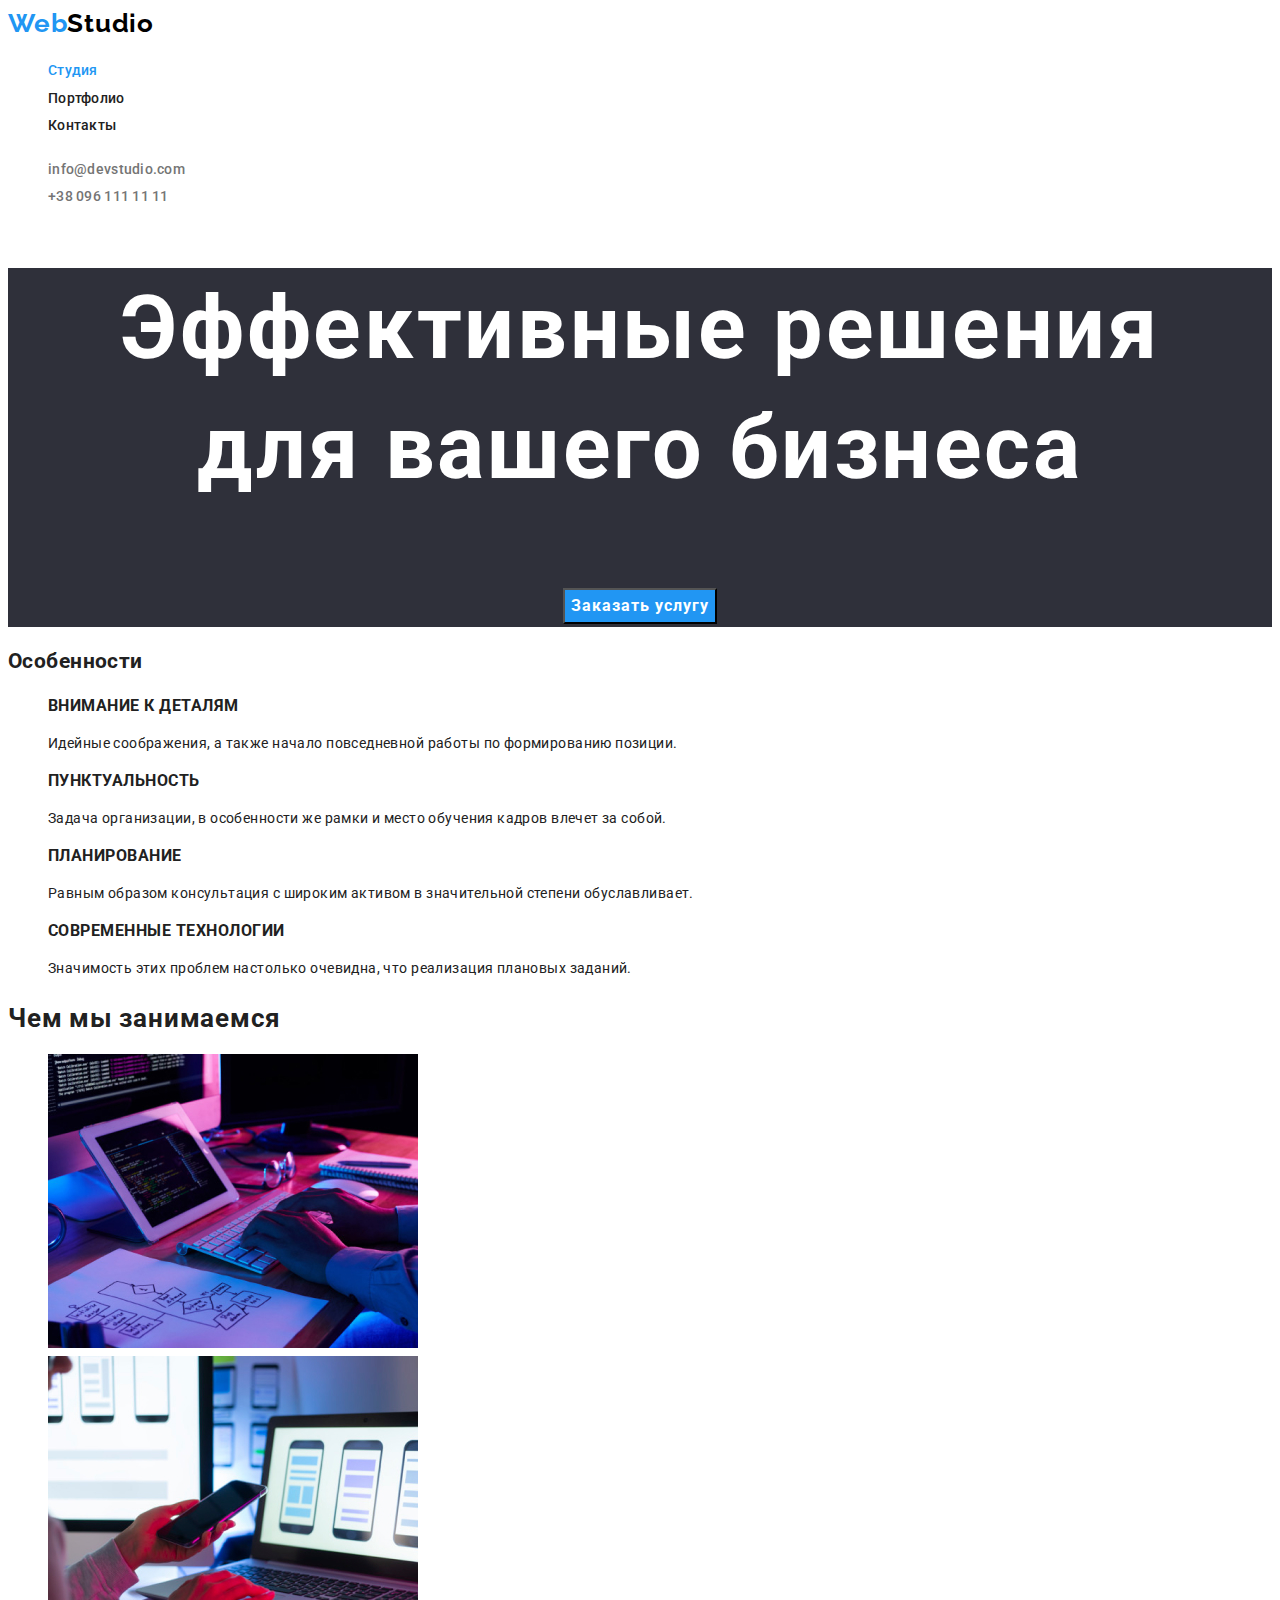
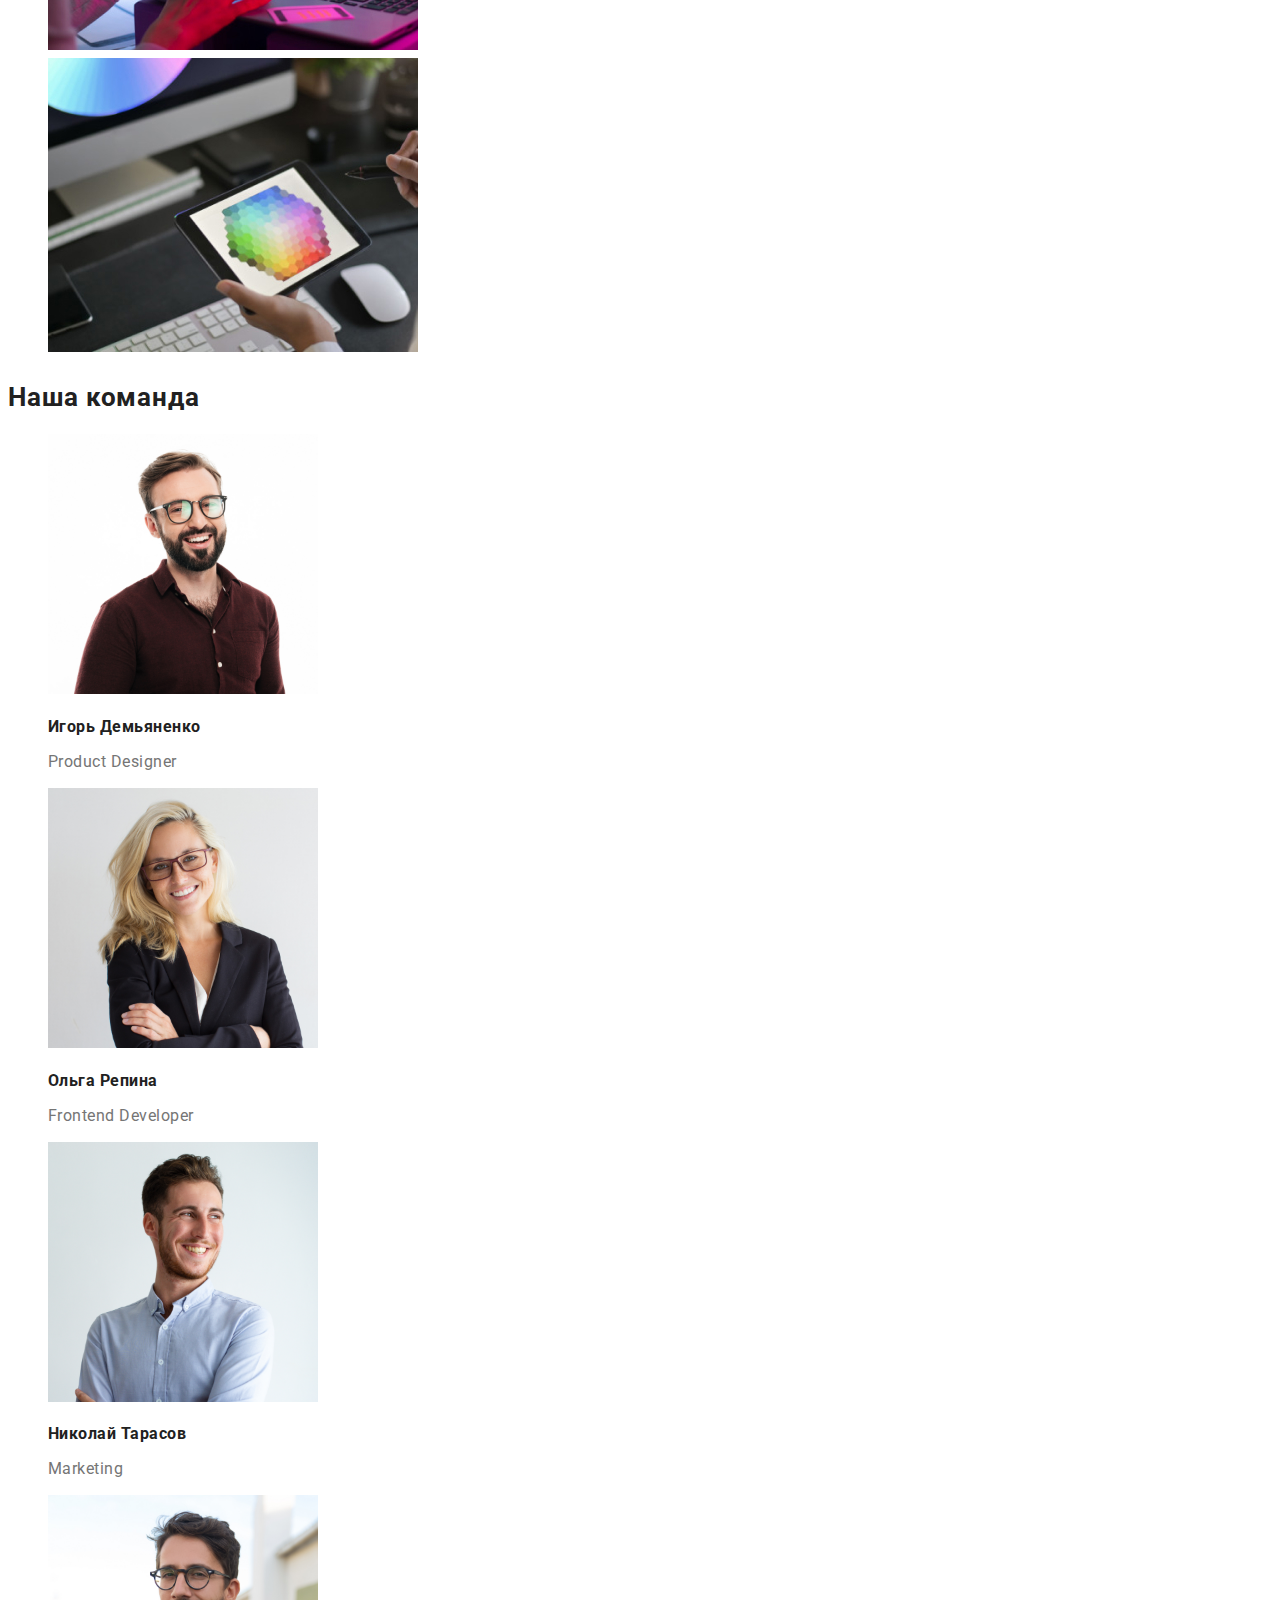
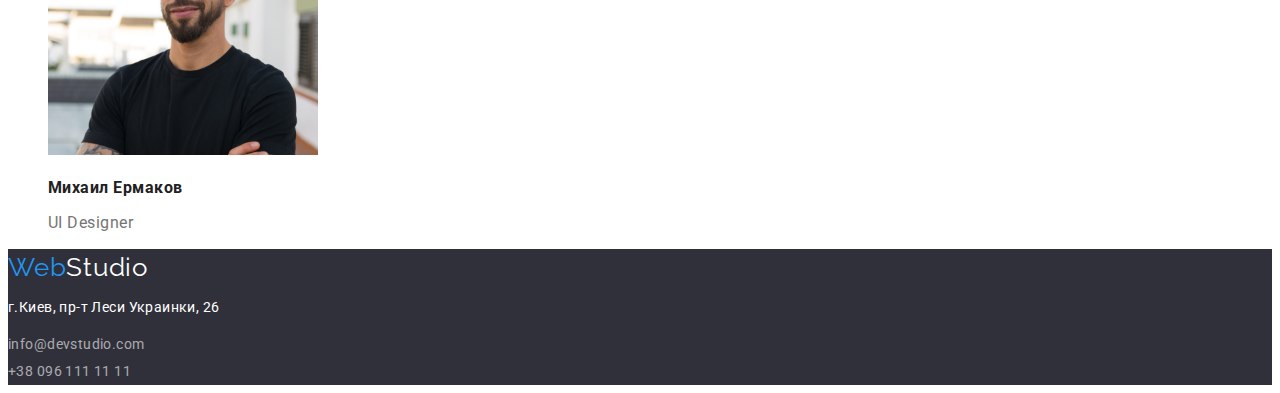
<file: index.html>
<!DOCTYPE html>
<html lang="ru">
    <head>
        <meta charset="UTF-8">
        <meta http-equiv="X-UA-Compatible" content="IE=edge">
        <meta name="viewport" content="width=device-width, initial-scale=1.0">
        <title>Document</title>
        <link rel="preconnect" href="https://fonts.googleapis.com">
        <link rel="preconnect" href="https://fonts.gstatic.com" crossorigin>
        <link href="https://fonts.googleapis.com/css2?family=Raleway:wght@700&family=Roboto:wght@400;500;700;900&display=swap"
            rel="stylesheet">
        <link rel="stylesheet" href="css/styles.css">
    </head>
    
    <body>
        <header>
            <nav>
                <a href="./index.html" class="logo"><span style="color: #2196F3;">Web</span>Studio</a>
                <ul class="site-nav list">
                    <li>
                        <a href="./index.html" class="link-current">Студия</a>
                    </li>
                    <li>
                        <a href="./portfolio.html" class="link">Портфолио</a>
                    </li>
                    <li>
                        <a href="" class="link">Контакты</a>
                    </li>
                </ul>
            </nav>
            <ul class="site-nav list">
                <li><a href="mailto:info@devstudio.com" class="link-nav">info@devstudio.com</a></li>
                <li><a href="tel:+380961111111" class="link-nav">+38 096 111 11 11</a></li>
            </ul>
        </header>
    
        <main>
            <section class="section-header">
                <h1>Эффективные решения <br> для вашего бизнеса</h1>
                <button type="button" class="button">Заказать услугу</button>
            </section>
    
            <section class="section">
                <h2 class="unvisible">Особенности</h2>
                <ul class="list">
                    <li>
                        <h3 class="title-third">Внимание к деталям</h3>
                        <p>Идейные соображения, а также начало повседневной работы по формированию позиции.</p>
                    </li>
                    <li>
                        <h3 class="title-third">Пунктуальность</h3>
                        <p>Задача организации, в особенности же рамки и место обучения кадров влечет за собой.</p>
                    </li>
                    <li>
                        <h3 class="title-third">Планирование</h3>
                        <p>Равным образом консультация с широким активом в значительной степени обуславливает.</p>
                    </li>
                    <li>
                        <h3 class="title-third">Современные технологии</h3>
                        <p>Значимость этих проблем настолько очевидна, что реализация плановых заданий.</p>
                    </li>
                </ul>
            </section>
    
            <section class="section">
                <h2 class="title-secondary">Чем мы занимаемся</h2>
                <ul class="list">
                    <li><img src="./images/box1.jpg" alt="написание програм" width="370"></li>
                    <li><img src="./images/box2.jpg" alt="разработка мобильной версии" width="370"></li>
                    <li><img src="./images/box3.jpg" alt="различные цветовые решения" width="370"></li>
                </ul>
            </section>
            <section class="section">
                <h2 class="title-secondary">Наша команда</h2>
                <ul class="list">
                    <li>
                        <img src="./images/team-card1.jpg" alt="Игорь Демьяненко" width="270">
                        <h3 class="title-names">Игорь Демьяненко</h3>
                        <p class="text" lang="en">Product Designer</p>
                    </li>
                    <li>
                        <img src="./images/team-card2.jpg" alt="Ольга Репина" width="270">
                        <h3 class="title-names">Ольга Репина</h3>
                        <p class="text" lang="en">Frontend Developer</p>
                    </li>
                    <li>
                        <img src="./images/team-card3.jpg" alt="Николай Тарасов" width="270">
                        <h3 class="title-names">Николай Тарасов</h3>
                        <p class="text" lang="en">Marketing</p>
                    </li>
                    <li>
                        <img src="./images/team-card4.jpg" alt="Михаил Ермаков" width="270">
                        <h3 class="title-names">Михаил Ермаков</h3>
                        <p class="text" lang="en">UI Designer</p>
                    </li>
    
                </ul>
            </section>
    
        </main>
    
        <footer class="footer">
            <a href="./index.html" class="logo"><span style="color: var(--accent-color);">Web</span>Studio</a>
            <address>
                <p class="adress">г.Киев, пр-т Леси Украинки, 26</p>
                <a href="mailto:info@devstudio.com" class="link">info@devstudio.com</a><br>
                <a href="tel:+380961111111" class="link">+38 096 111 11 11</a>
            </address>
        </footer>
    
    </body>
    
    </html>
</file>
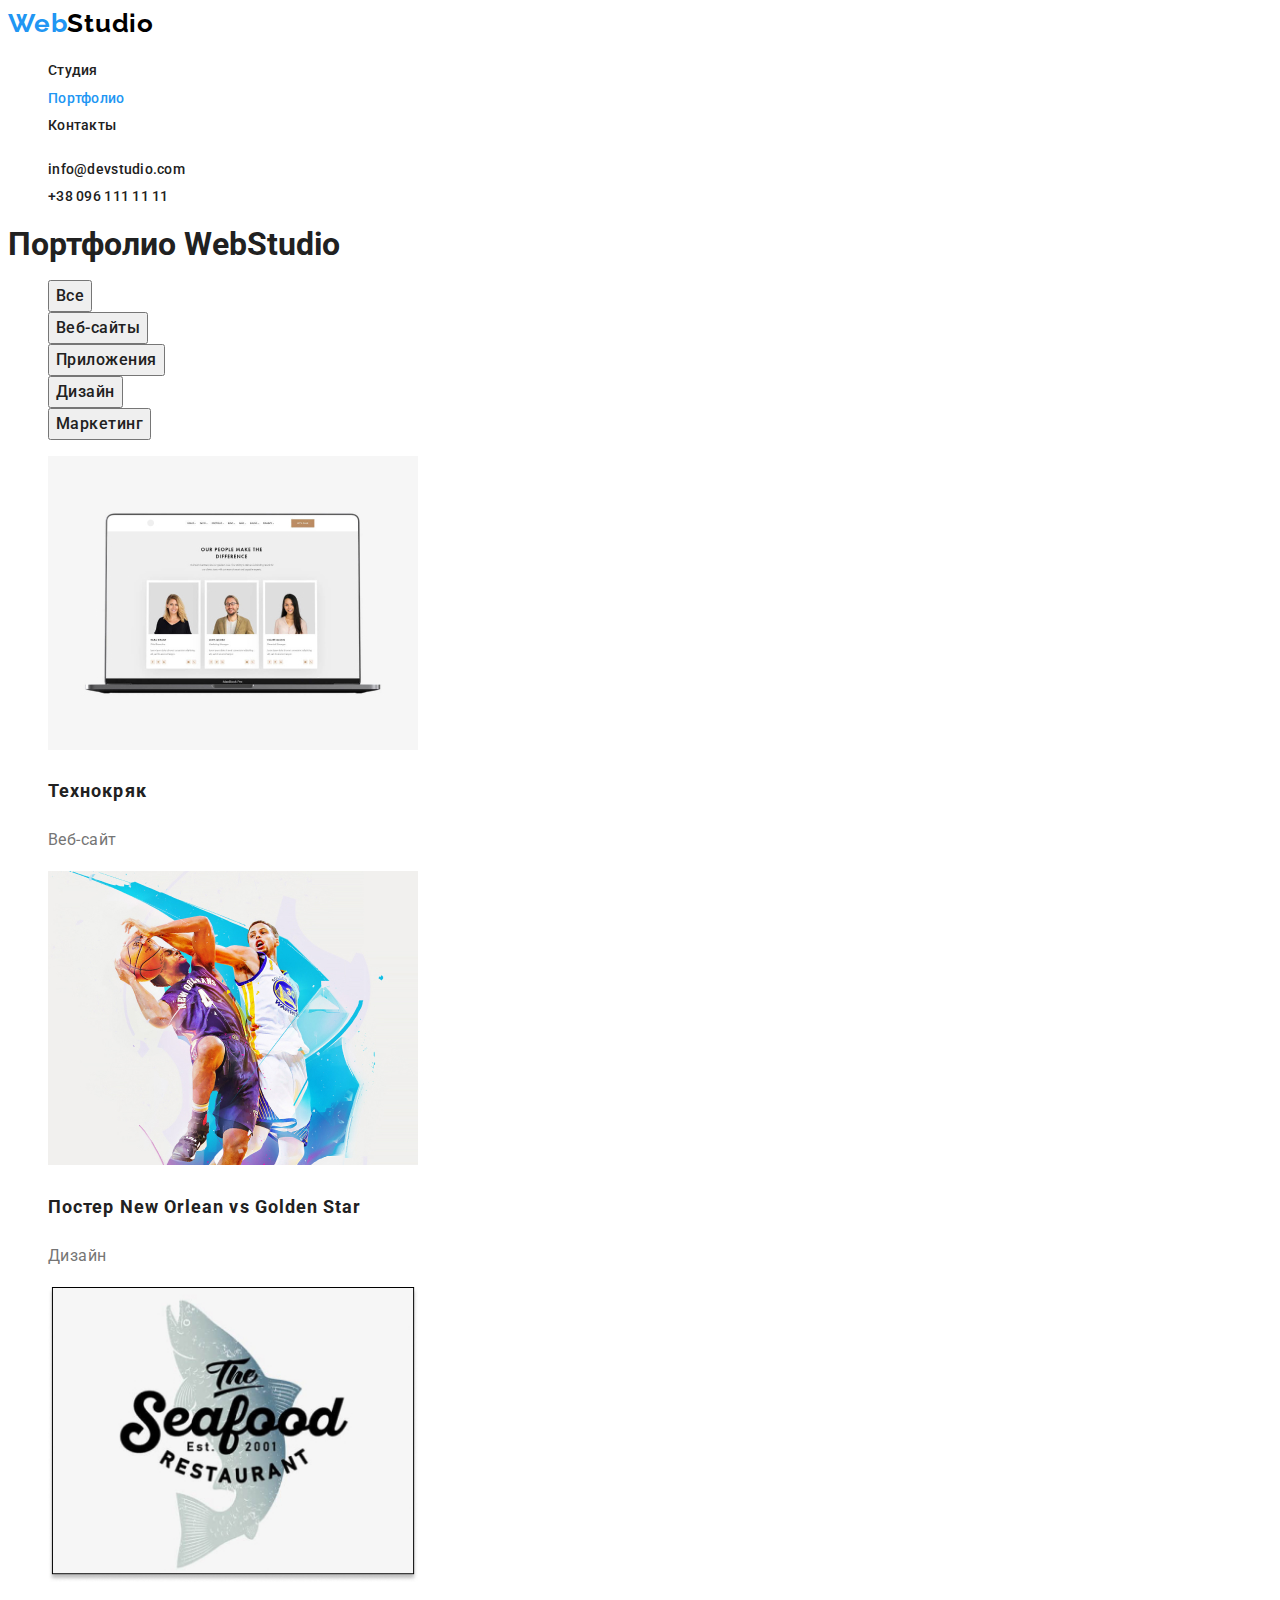
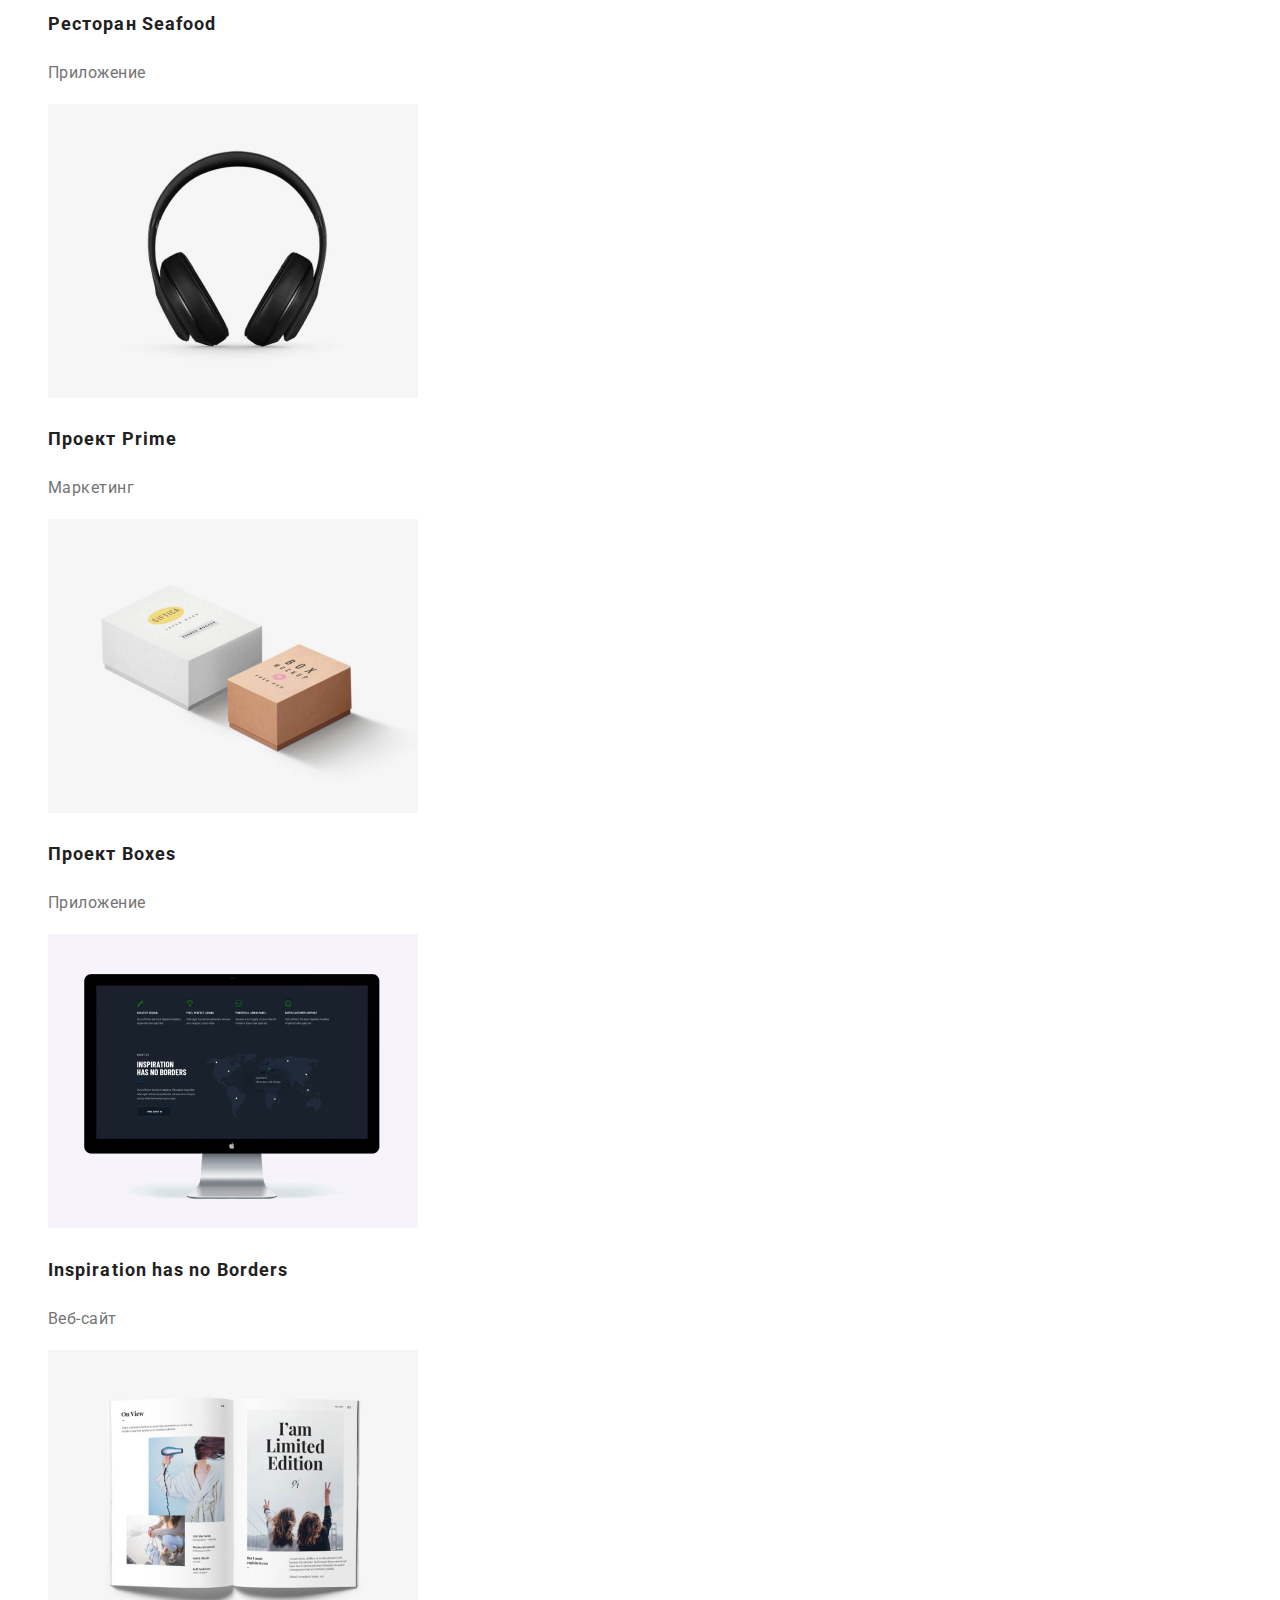
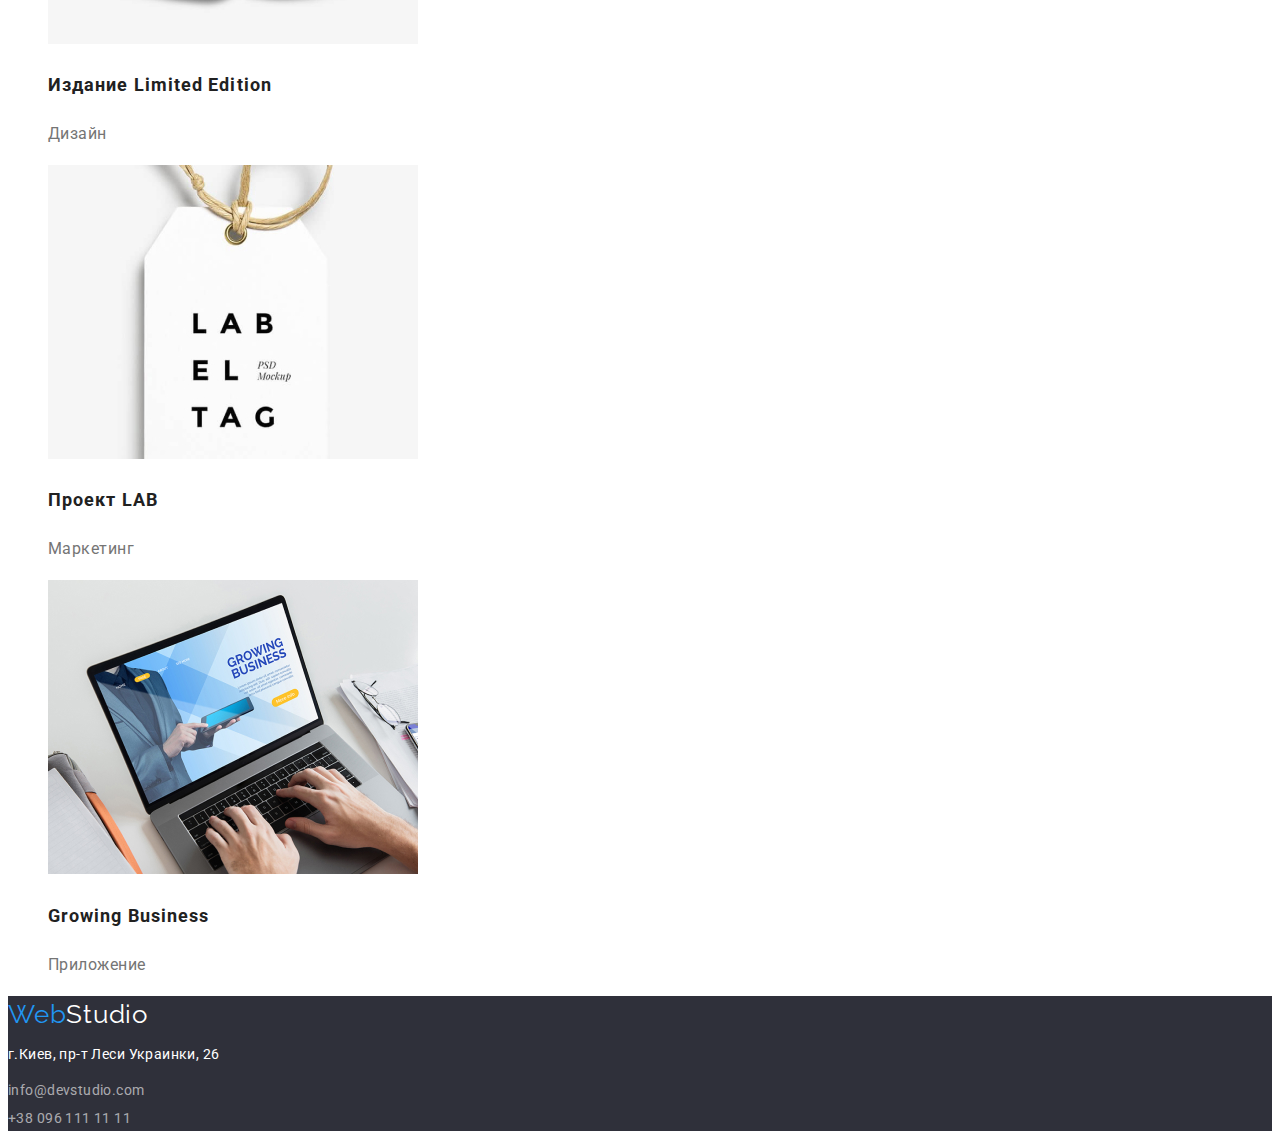
<file: portfolio.html>
<!DOCTYPE html>
<html lang="ru">
    <head>
        <meta charset="UTF-8">
        <meta http-equiv="X-UA-Compatible" content="IE=edge">
        <meta name="viewport" content="width=device-width, initial-scale=1.0">
        <title>Document</title>
        <link rel="preconnect" href="https://fonts.googleapis.com">
        <link rel="preconnect" href="https://fonts.gstatic.com" crossorigin>
        <link
            href="https://fonts.googleapis.com/css2?family=Raleway:wght@700&family=Roboto:wght@400;500;700;900&display=swap"
            rel="stylesheet">
        <link rel="stylesheet" href="css/styles.css">
    </head>
    
    <body>
        <header>
            <nav>
                <a href="./index.html" class="logo"><span style="color: var(--accent-color)">Web</span>Studio</a>
                <ul class="site-nav list">
                    <li>
                        <a href="./index.html" class="link">Студия</a>
                    </li>
                    <li>
                        <a href="./portfolio.html" class="link-current">Портфолио</a>
                    </li>
                    <li>
                        <a href="" class="link">Контакты</a>
                    </li>
                </ul>
            </nav>
            <ul class="site-nav list">
                <li><a href="mailto:info@devstudio.com" class="link">info@devstudio.com</a></li>
                <li><a href="tel:+380961111111" class="link">+38 096 111 11 11</a></li>
            </ul>
        </header>

        <main>
        <section class="section-portfolio">
                <h1>Портфолио WebStudio</h1>
                <ul class="list">
                    <li><button class="filter" type="button">Все</button></li>
                    <li><button class="filter" type="button">Веб-сайты</button></li>
                    <li><button class="filter" type="button">Приложения</button></li>
                    <li><button class="filter" type="button">Дизайн</button></li>
                    <li><button class="filter" type="button">Маркетинг</button></li>
                </ul>
                <ul class="list"> 
                    <li>
                        <a href="" class="free-line">
                            <img src="./images/images-portfolio/project1.jpg" alt="Технокряк" width="370">
                            <h2 class="title-secondary">Технокряк</h2>
                            <p class="text">Веб-сайт</p>
                        </a>
                    </li>
                    <li>
                        <a href="" class="free-line">
                            <img src="./images/images-portfolio/project2.jpg" alt="Постер" width="370">
                            <h2 class="title-secondary">Постер <span lang="en">New Orlean vs Golden Star</span></h2>
                            <p class="text">Дизайн</p>
                        </a>
                    </li>
                    <li>
                        <a href="" class="free-line">
                            <img src="./images/images-portfolio/project3.jpg" alt="Ресторан Seafood" width="370">
                            <h2 class="title-secondary">Ресторан <span lang="en">Seafood</span></h2>
                            <p class="text">Приложение</p>
                        </a>
                    </li>
                    <li>
                        <a href="" class="free-line">
                            <img src="./images/images-portfolio/project4.jpg" alt="Проект Prime" width="370">
                            <h2 class="title-secondary">Проект <span lang="en">Prime</span></h2>
                            <p class="text">Маркетинг</p>
                        </a>
                    </li>
                    <li>
                        <a href="" class="free-line">
                            <img src="./images/images-portfolio/project5.jpg" alt="Проект Boxes" width="370">
                            <h2 class="title-secondary">Проект <span lang="en">Boxes</span></h2>
                            <p class="text">Приложение</p>
                        </a>
                    </li>
                    <li>
                        <a href="" class="free-line">
                            <img src="./images/images-portfolio/project6.jpg" alt="Inspiration has no Borders" width="370">
                            <h2 class="title-secondary" lang="en">Inspiration has no Borders</h2>
                            <p class="text">Веб-сайт</p>
                        </a>
                    </li>
                    <li>
                        <a href="" class="free-line">
                            <img src="./images/images-portfolio/project7.jpg" alt="Издание Limited Edition" width="370">
                            <h2 class="title-secondary">Издание <span lang="en">Limited Edition</span></h2>
                            <p class="text">Дизайн</p>
                        </a>
                    </li>
                    <li>
                        <a href="" class="free-line">
                            <img src="./images/images-portfolio/project8.jpg" alt="Проект LAB" width="370">
                            <h2 class="title-secondary">Проект <span lang="en">LAB</span></h2>
                            <p class="text">Маркетинг</p>
                        </a>
                    </li>
                    <li>
                        <a href="" class="free-line">
                            <img src="./images/images-portfolio/project9.jpg" alt="Growing Business" width="370">
                            <h2 class="title-secondary" lang="en">Growing Business</h2>
                            <p class="text">Приложение</p>
                        </a>
                    </li>

                </ul>

        </section>
        </main>

        <footer class="footer">
            <a href="./index.html" class="logo"><span style="color: var(--accent-color);">Web</span>Studio</a>
            <address>
                <p class="adress">г.Киев, пр-т Леси Украинки, 26</p>
                <a href="mailto:info@devstudio.com" class="link">info@devstudio.com</a><br>
                <a href="tel:+380961111111" class="link">+38 096 111 11 11</a>
            </address>
        </footer>

    </body>

</html>
</file>
<file: css/styles.css>
:root {
  --primary-text-color: #212121;
  --title-text-color: #000000;
  --text-color: #ffffff;
  --secondary-text-color: #757575;
  --accent-color: #2196f3;
  --primary-bg-color: #ffffff;
  --secondary-bg-color: #f5f4fa;
  --footer-bg-color: #2f303a;
}

body {
  background-color: var(--primary-bg-color);
  color: var(--primary-text-color);
  font-family: roboto, sant-serif;
  font-size: 14;
  line-height: 1.714em;
}

.logo {
  color: var(--title-text-color);
  font-family: raleway, sans-serif;
  font-weight: 700;
  font-size: 26px;
  line-height: 1.192;
  letter-spacing: 0.03em;
  text-decoration: none;
}

.logo:hover,
.logo:focus {
  color: var(--accent-color);
  font-family: raleway, sans-serif;
  font-weight: 700;
  font-size: 26px;
  line-height: 1.192;
  letter-spacing: 0.03em;
  text-decoration: none;
}
.footer .logo {
  color: var(--text-color);
  font-family: raleway, sans-serif;
  font-weight: 400;
  font-size: 26px;
  line-height: 1.385;
  letter-spacing: 0.03em;
  text-decoration: none;
}
.footer .logo:hover,
.footer .logo:focus {
  color: var(--accent-color);
  font-family: raleway, sans-serif;
  font-weight: 400;
  font-size: 26px;
  line-height: 1.385;
  letter-spacing: 0.03em;
  text-decoration: none;
}

.list {
  list-style: none;
}

.site-nav .link {
  color: var(--primary-text-color);
  font-family: Roboto, sans-serif;
  font-weight: 500;
  font-size: 14px;
  line-height: 1.14;
  letter-spacing: 0.02em;
  text-decoration: none;
}

.site-nav .link-nav {
  color: var(--secondary-text-color);
  font-family: Roboto, sans-serif;
  font-weight: 500;
  font-size: 14px;
  line-height: 1.14;
  letter-spacing: 0.02em;
  text-decoration: none;
}

.site-nav .link:hover,
.site-nav .link:focus,
.site-nav .link-nav:hover,
.site-nav .link-nav:focus {
  color: var(--accent-color);
  font-family: Roboto, sans-serif;
  font-style: 500;
  font-size: 14px;
  line-height: 1.14;
  letter-spacing: 0.02em;
  text-decoration: none;
}

.site-nav .link-current {
  color: var(--accent-color);
  font-family: Roboto, sans-serif;
  font-weight: 500;
  font-size: 14px;
  line-height: 1.14;
  letter-spacing: 0.02em;
  text-decoration: none;
}

.section-header {
  color: var(--text-color);
  font-family: Roboto, sans-serif;
  font-weight: 700;
  font-size: 44px;
  line-height: 1.36;
  letter-spacing: 0.06em;
  background-color: #2f303a;
  text-align: center;
}

.section-header .button {
  font-family: Roboto, sans-serif;
  font-weight: 700;
  font-size: 16px;
  line-height: 1.875;
  letter-spacing: 0.06em;
  color: var(--text-color);
  background-color: var(--accent-color);
}

.section {
  color: var(--primary-text-color);
  font-family: Roboto, sans-serif;
  font-weight: 400;
  font-size: 14px;
  line-height: 1.71;
  letter-spacing: 0.03em;
}

.section .title-secondary {
  font-family: Roboto, sans-serif;
  font-style: 700;
  font-size: 26px;
  line-height: 1.17;
  letter-spacing: 0.03em;
  color: var(--primary-text-color);
}

.section .title-third {
  font-family: Roboto, sans-serif;
  font-style: 700;
  font-size: 16px;
  line-height: 1.185;
  letter-spacing: 0.03em;
  color: var(--primary-text-color);
  text-transform: uppercase;
}
.section .title-names {
  font-family: Roboto, sans-serif;
  font-weight: 700;
  font-size: 16px;
  line-height: 1.185;
  letter-spacing: 0.03em;
  color: var(--primary-text-color);
}

.section .text {
  color: var(--secondary-text-color);
  font-family: Roboto, sans-serif;
  font-weight: 400;
  font-size: 16px;
  line-height: 1.185;
  letter-spacing: 0.03em;
  text-decoration: none;
}
.footer {
  background-color: var(--footer-bg-color);
  font-style: normal;
  color: var(--text-color);
}

.footer .adress {
  font-size: 14px;
  line-height: 1.174;
  letter-spacing: 0.03em;
  font-style: normal;
}

.footer .link {
  color: rgba(255, 255, 255, 0.6);
  font-style: normal;
  font-size: 14px;
  line-height: 1.174;
  letter-spacing: 0.03em;
  text-decoration: none;
}

.footer .link:hover,
.footer .link:focus {
  color: var(--accent-color);
  font-style: normal;
  font-size: 14px;
  line-height: 1.174;
  letter-spacing: 0.03em;
}

.section-portfolio .title-secondary {
  color: var(--primary-text-color);
  font-family: Roboto, sans-serif;
  font-weight: 700;
  font-size: 18px;
  line-height: 2;
  letter-spacing: 0.06em;
  color: var(--primary-text-color);
  text-decoration: none;
}

.section-portfolio .text {
  color: var(--secondary-text-color);
  font-family: Roboto, sans-serif;
  font-weight: 400;
  font-size: 16px;
  line-height: 1.875;
  letter-spacing: 0.03em;
  text-decoration: none;
}

.section-portfolio .filter {
  color: var(--primary-text-color);
  font-family: Roboto, sans-serif;
  font-weight: 500;
  font-size: 16px;
  line-height: 1.625;
  letter-spacing: 0.03em;
}
.section-portfolio .filter-current,
.section-portfolio .filter:hover,
.section-portfolio .filter:focus {
  color: var(--text-color);
  background-color: var(--accent-color);
  font-family: Roboto, sans-serif;
  font-weight: 500;
  font-size: 16px;
  line-height: 1.625;
  letter-spacing: 0.03em;
  cursor: pointer;
}

.free-line {
  text-decoration: none;
}
</file>
